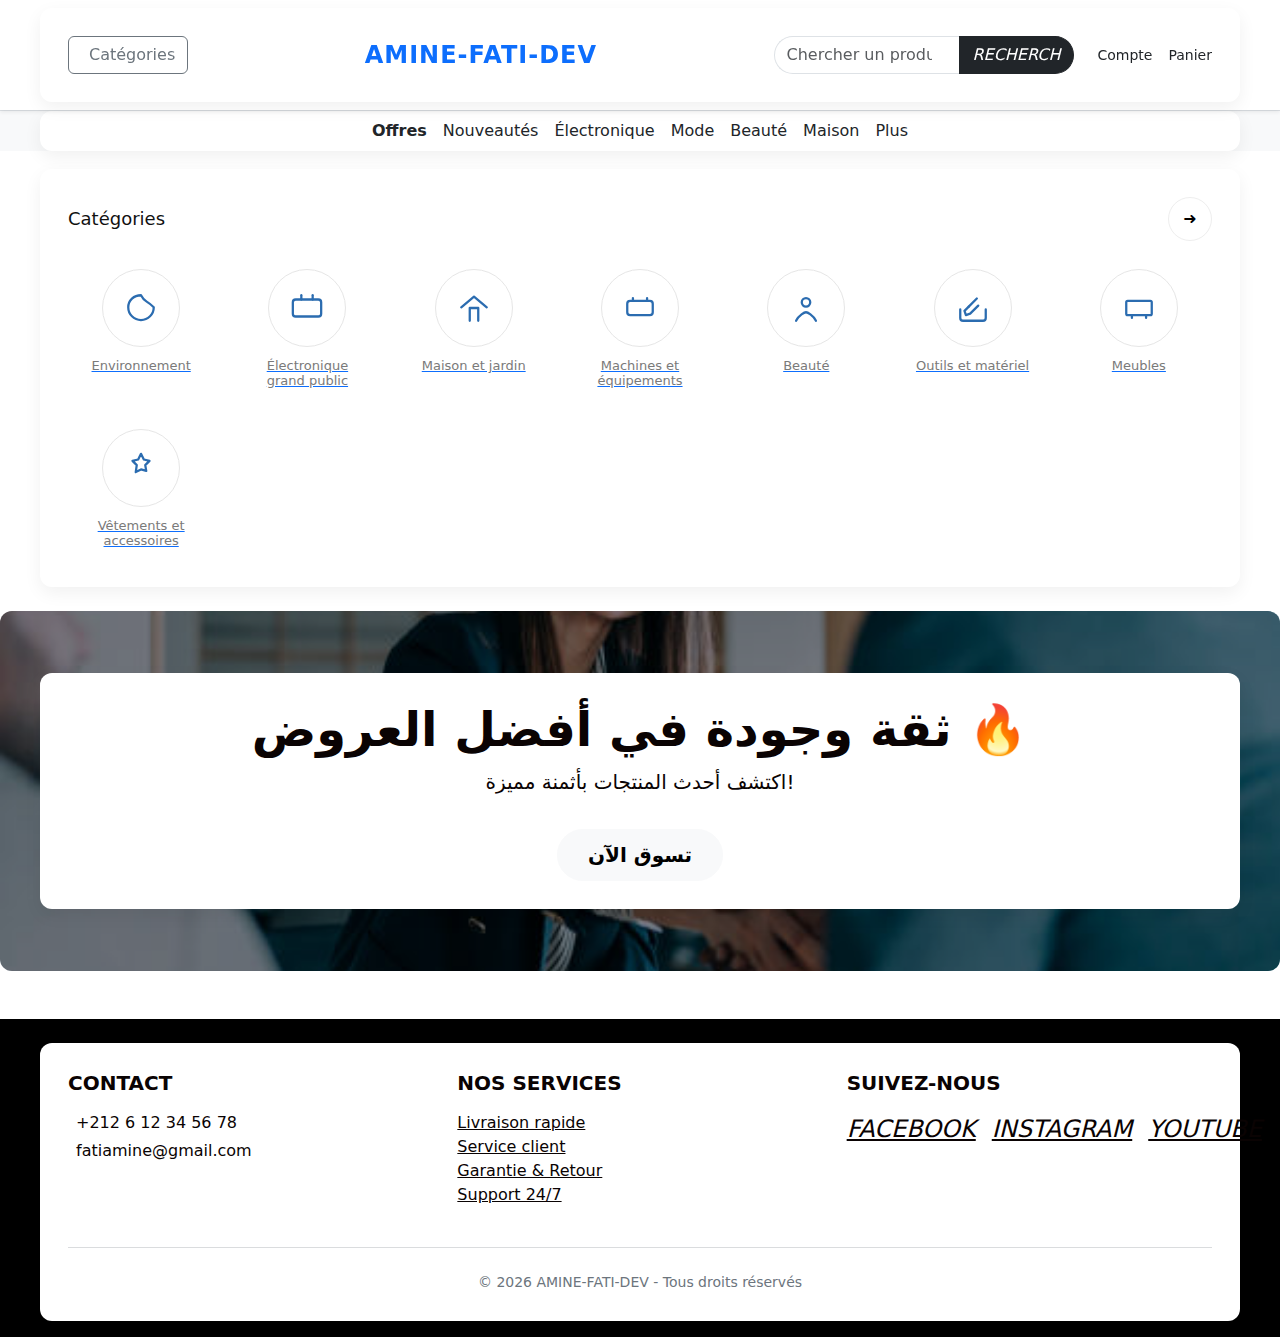
<file: index.html>
<!DOCTYPE html>
<html lang="en">
<head>
    <meta charset="UTF-8">
    <meta name="viewport" content="width=device-width, initial-scale=1.0">
    <title>Document</title>
    <script src="bootstrap.bundle.min.js"></script>
    <link rel="stylesheet" href="bootstrap.min.css">
    <link rel="stylesheet" href="style.css">
</head>
<body>
    
<header class="bg-white shadow-sm py-2">
  <div class="container d-flex align-items-center justify-content-between flex-wrap gap-3">
    
    
    <div class="d-flex align-items-center">
      <button class="btn btn-outline-secondary d-flex align-items-center">
        <i class="bi bi-list me-2"></i> Catégories
      </button>
    </div>

    
    <div class="d-flex justify-content-center flex-grow-1">
      <a href="#" class="navbar-brand">AMINE-FATI-DEV</a>
    </div>

    
    <div class="d-flex align-items-center gap-3">
      <form class="d-flex" style="max-width:300px;">
        <input
          class="form-control border-end-0 rounded-start-pill"
          type="search"
          placeholder="Chercher un produit..."
        />
        <button
          class="btn btn-dark rounded-end-pill"
          type="submit"
        >
          <i class="bi bi-search">RECHERCH</i>
        </button>
      </form>
      <div class="d-none d-md-flex align-items-center gap-2">
        <i class="bi bi-person"></i> <span class="small">Compte</span>
        <i class="bi bi-cart3"></i> <span class="small">Panier</span>
      </div>
    </div>
  </div>
</header>


<nav class="bg-light border-top">
  <div class="container d-flex flex-wrap gap-3 py-2 justify-content-center">
    <a href="#" class="text-decoration-none text-dark fw-semibold">Offres</a>
    <a href="#" class="text-decoration-none text-dark">Nouveautés</a>
    <a href="#" class="text-decoration-none text-dark">Électronique</a>
    <a href="#" class="text-decoration-none text-dark">Mode</a>
    <a href="#" class="text-decoration-none text-dark">Beauté</a>
    <a href="#" class="text-decoration-none text-dark">Maison</a>
    <a href="#" class="text-decoration-none text-dark">Plus</a>
  </div>
</nav>


<div class="categories-container" role="region" aria-label="Liste de catégories">
    <div class="title-row">
     
    </div>
    <div class="container" role="region" aria-label="Liste de catégories">
    <div class="title-row">
      <h1>Catégories</h1>
      <button class="nav-btn" id="nextBtn" aria-label="Voir la suite">➜</button>
    </div>

    <div class="grid" id="categoriesGrid">
      
      <a href="environnement.html" class="category"  data-key="environnement">
        <div class="circle" aria-hidden="true">

          <svg width="34" height="34" viewBox="0 0 24 24" fill="none" stroke="#2b6cb0" stroke-width="1.6" stroke-linecap="round" stroke-linejoin="round">
            <path d="M21 11.5c0 5-4 9-9 9S3 16.5 3 11.5 7 3 12 3c0 0 1.5 3 4 4.5S21 11.5 21 11.5z"/>
          </svg>
        </div>
        <div class="label">Environnement</div>
      </a>

      <a href="electronique.html" class="category"  data-key="electronique">
        <div class="circle">
          <svg width="34" height="34" viewBox="0 0 24 24" fill="none" stroke="#2b6cb0" stroke-width="1.6" stroke-linecap="round" stroke-linejoin="round">
            <rect x="2" y="6" width="20" height="12" rx="2"></rect>
            <path d="M8 3v3"></path>
            <path d="M16 3v3"></path>
          </svg>
        </div>
        <div class="label">Électronique grand public</div>
      </a>

      <a href="maison.html" class="category"  data-key="maison">
        <div class="circle">
          <svg width="34" height="34" viewBox="0 0 24 24" fill="none" stroke="#2b6cb0" stroke-width="1.6" stroke-linecap="round" stroke-linejoin="round">
            <path d="M3 11.5L12 4l9 7.5"></path>
            <path d="M9 21V12h6v9"></path>
          </svg>
        </div>
        <div class="label">Maison et jardin</div>
      </a>

      <a href="machine.html" class="category"  data-key="machines">
        <div class="circle">
          <svg width="34" height="34" viewBox="0 0 24 24" fill="none" stroke="#2b6cb0" stroke-width="1.6" stroke-linecap="round" stroke-linejoin="round">
            <rect x="3" y="7" width="18" height="10" rx="2"></rect>
            <path d="M7 7v-2"></path>
            <path d="M17 7v-2"></path>
          </svg>
        </div>
        <div class="label">Machines et équipements</div>
      </a>

      <a href="bot.html" class="category" data-key="beaute">
        <div class="circle">
          <svg width="34" height="34" viewBox="0 0 24 24" fill="none" stroke="#2b6cb0" stroke-width="1.6" stroke-linecap="round" stroke-linejoin="round">
            <circle cx="12" cy="8" r="3"></circle>
            <path d="M5 21c2-4 6-6 7-6s5 2 7 6"></path>
          </svg>
        </div>
        <div class="label">Beauté</div>
      </a>

      <a href="outils.html" class="category"  data-key="outils">
        <div class="circle">
          <svg width="34" height="34" viewBox="0 0 24 24" fill="none" stroke="#2b6cb0" stroke-width="1.6" stroke-linecap="round" stroke-linejoin="round">
            <path d="M14.7 5.3L9 11"></path>
            <path d="M9 11L6 14l1 3 3-1 5.7-5.7"></path>
            <path d="M21 13v6a2 2 0 0 1-2 2H5a2 2 0 0 1-2-2v-6"></path>
          </svg>
        </div>
        <div class="label">Outils et matériel</div>
      </a>

      
      <a href="meubles.html" class="category"  data-key="meubles">
        <div class="circle">
          <svg width="34" height="34" viewBox="0 0 24 24" fill="none" stroke="#2b6cb0" stroke-width="1.6" stroke-linecap="round" stroke-linejoin="round">
            <rect x="3" y="7" width="18" height="10" rx="1"></rect>
            <path d="M7 17v2"></path>
            <path d="M17 17v2"></path>
          </svg>
        </div>
        <div class="label">Meubles</div>
      </a>

      <a href="vetement.html" class="category"  data-key="mode">
        <div class="circle">
          <svg width="34" height="34" viewBox="0 0 24 24" fill="none" stroke="#2b6cb0" stroke-width="1.6" stroke-linecap="round" stroke-linejoin="round">
            <path d="M12 2l2 4 4 1-3 3 .7 4L12 13l-3.7 1.9L9 10 6 7l4-1 2-4z"></path>
          </svg>
        </div>
        <div class="label">Vêtements et accessoires</div>
      </a>

    </div>
  </div>






<section class="banner-section mt-4">
  <div class="banner-overlay">
    <div class="container text-center text-light">
      <h2 class="fw-bold display-5">ثقة وجودة في أفضل العروض 🔥</h2>
      <p class="lead">اكتشف أحدث المنتجات بأثمنة مميزة!</p>
      <a href="nevau.html" class="btn btn-light btn-lg mt-3">تسوق الآن</a>
    </div>
  </div>
</section>





<footer class="bg-black text-white pt-4 pb-3 mt-5">
  <div class="container">
    <div class="row gy-4">
      
     
      <div class="col-md-4">
        <h5 class="fw-bold text-uppercase mb-3">Contact</h5>
        <p class="mb-1"><i class="bi bi-telephone me-2"></i> +212 6 12 34 56 78</p>
        <p><i class="bi bi-envelope me-2"></i> fatiamine@gmail.com</p>
      </div>

      
      <div class="col-md-4">
        <h5 class="fw-bold text-uppercase mb-3">Nos Services</h5>
        <ul class="list-unstyled">
          <li><a href="#" class="footer-link">Livraison rapide</a></li>
          <li><a href="#" class="footer-link">Service client</a></li>
          <li><a href="#" class="footer-link">Garantie & Retour</a></li>
          <li><a href="#" class="footer-link">Support 24/7</a></li>
        </ul>
      </div>

      
      <div class="col-md-4">
        <h5 class="fw-bold text-uppercase mb-3">Suivez-nous</h5>
        <div class="d-flex gap-3 fs-4">
          <a href="#" class="footer-link"><i class="bi bi-facebook">FACEBOOK</i></a>
          <a href="#" class="footer-link"><i class="bi bi-instagram">INSTAGRAM</i></a>
          <a href="#" class="footer-link"><i class="bi bi-youtube">YOUTUBE</i></a>
        </div>
      </div>
    </div>

    <hr class="border-secondary my-4">

    
    <div class="text-center small text-secondary">
      © <span id="year"></span> AMINE-FATI-DEV - Tous droits réservés
    </div>
  </div>
</footer>


    <script src="script.js"></script>
</body>
</html>
</file>
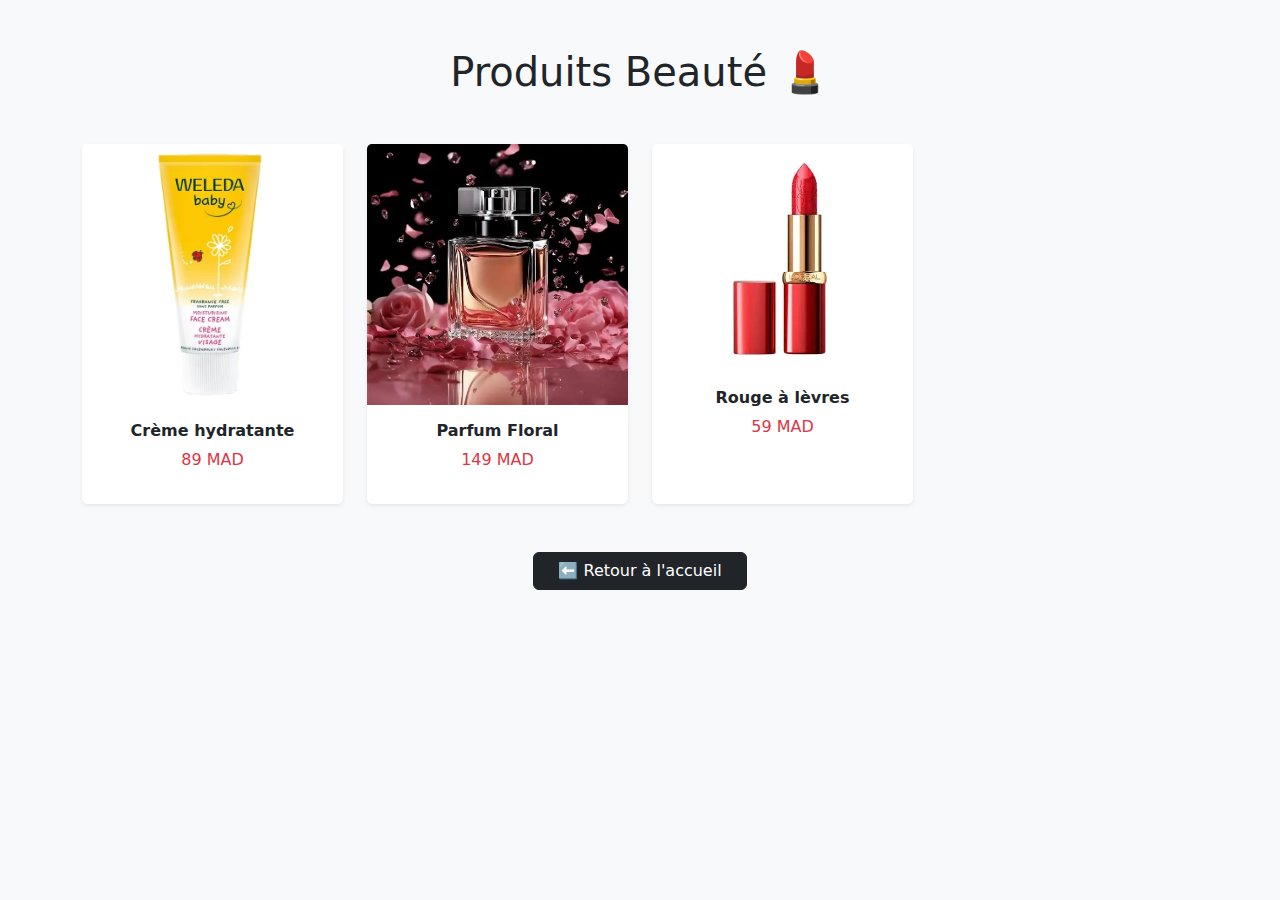
<file: bot.html>
<!doctype html>
<html lang="fr">
<head>
  <meta charset="utf-8" />
  <meta name="viewport" content="width=device-width,initial-scale=1" />
  <title>Beauté - Nos Produits</title>
  <link
    href="https://cdn.jsdelivr.net/npm/bootstrap@5.3.3/dist/css/bootstrap.min.css"
    rel="stylesheet"
  >
  <link
    rel="stylesheet"
    href="https://cdn.jsdelivr.net/npm/bootstrap-icons@1.11.3/font/bootstrap-icons.css"
  >
  <style>
    body {
      background-color: #f8f9fa;
    }
    .card {
      border: none;
      transition: transform 0.2s ease, box-shadow 0.2s ease;
    }
    .card:hover {
      transform: translateY(-6px);
      box-shadow: 0 8px 22px rgba(0,0,0,0.15);
    }
  </style>
</head>
<body>
  <div class="container py-5">
    <h1 class="text-center mb-5">Produits Beauté 💄</h1>

    <div class="row g-4">
      <!-- Produit 1 -->
      <div class="col-md-3 col-sm-6">
        <div class="card h-100 shadow-sm">
          <img src="image/Generated-image.avif" class="card-img-top" alt="Crème hydratante">
          <div class="card-body text-center">
            <h6 class="fw-bold">Crème hydratante</h6>
            <p class="text-danger">89 MAD</p>
          </div>
        </div>
      </div>

      <!-- Produit 2 -->
      <div class="col-md-3 col-sm-6">
        <div class="card h-100 shadow-sm">
          <img src="image/OIP (2).webp" class="card-img-top" alt="Parfum Floral">
          <div class="card-body text-center">
            <h6 class="fw-bold">Parfum Floral</h6>
            <p class="text-danger">149 MAD</p>
          </div>
        </div>
      </div>

      <!-- Produit 3 -->
      <div class="col-md-3 col-sm-6">
        <div class="card h-100 shadow-sm">
          <img src="image/OIP (1).webp" class="card-img-top" alt="Rouge à lèvres">
          <div class="card-body text-center">
            <h6 class="fw-bold">Rouge à lèvres</h6>
            <p class="text-danger">59 MAD</p>
          </div>
        </div>
      </div>
    </div>

    <div class="text-center mt-5">
      <a href="index.html" class="btn btn-dark px-4">⬅️ Retour à l'accueil</a>
    </div>
  </div>
</body>
</html>
</file>
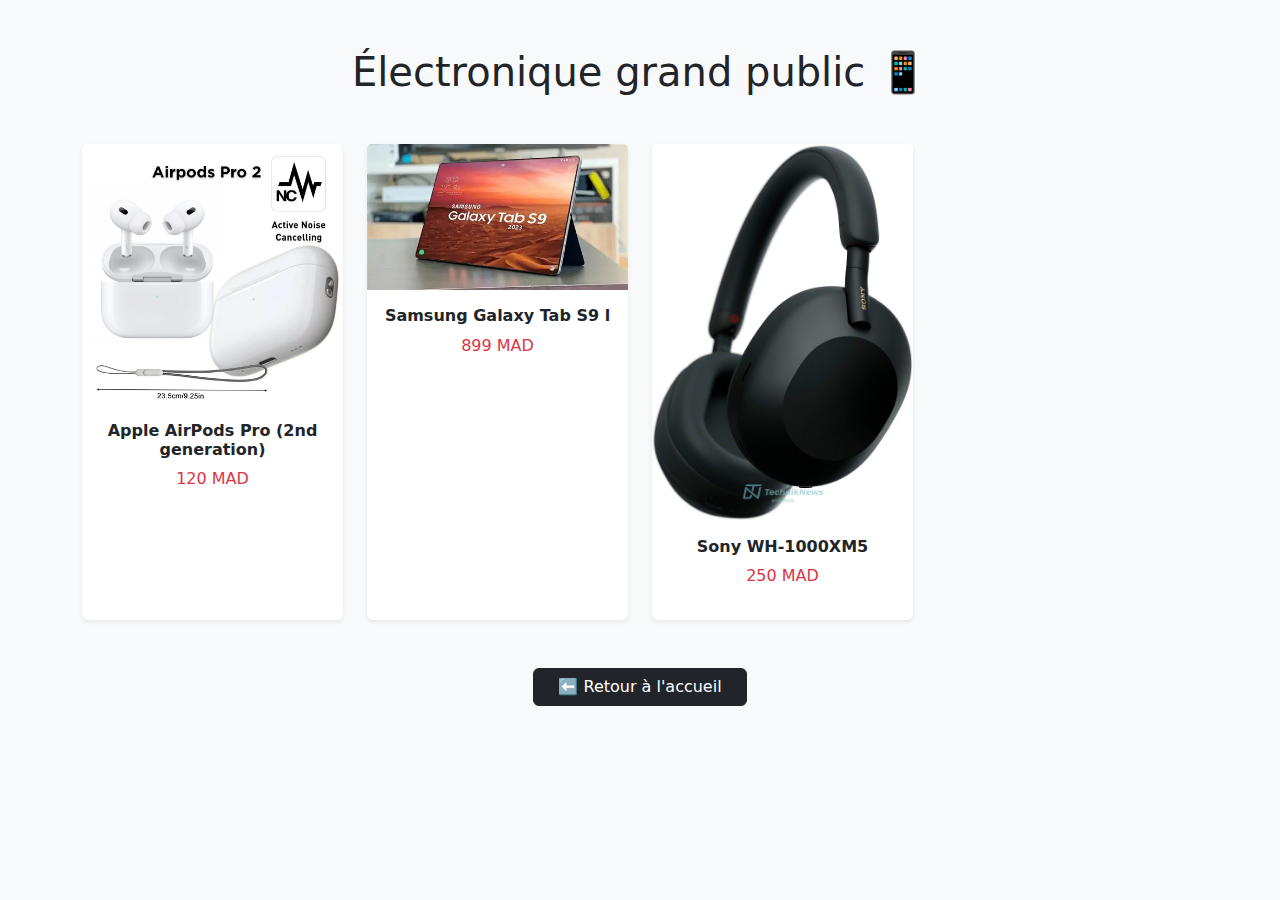
<file: electronique.html>
<!doctype html>
<html lang="fr">
<head>
  <meta charset="utf-8" />
  <meta name="viewport" content="width=device-width,initial-scale=1" />
  <title>electronique - Nos Produits</title>
  <link
    href="https://cdn.jsdelivr.net/npm/bootstrap@5.3.3/dist/css/bootstrap.min.css"
    rel="stylesheet"
  >
  <link
    rel="stylesheet"
    href="https://cdn.jsdelivr.net/npm/bootstrap-icons@1.11.3/font/bootstrap-icons.css"
  >
  <style>
    body {
      background-color: #f8f9fa;
    }
    .card {
      border: none;
      transition: transform 0.2s ease, box-shadow 0.2s ease;
    }
    .card:hover {
      transform: translateY(-6px);
      box-shadow: 0 8px 22px rgba(0,0,0,0.15);
    }
  </style>
</head>
<body>
  <div class="container py-5">
    <h1 class="text-center mb-5"> Électronique grand public 📱</h1>

    <div class="row g-4">
      <!-- Produit 1 -->
      <div class="col-md-3 col-sm-6">
        <div class="card h-100 shadow-sm">
          <img src="image/Apple-AirPods-Pro-2nd-Generation-ANC.jpg" class="card-img-top" alt="Apple AirPods Pro (2nd generation)">
          <div class="card-body text-center">
            <h6 class="fw-bold">Apple AirPods Pro (2nd generation)</h6>
            <p class="text-danger">120 MAD</p>
          </div>
        </div>
      </div>

      <!-- Produit 2 -->
      <div class="col-md-3 col-sm-6">
        <div class="card h-100 shadow-sm">
          <img src="image/OIP (3).webp" class="card-img-top" alt="Samsung Galaxy Tab S9 ">
          <div class="card-body text-center">
            <h6 class="fw-bold">	Samsung Galaxy Tab S9 l</h6>
            <p class="text-danger">899 MAD</p>
          </div>
        </div>
      </div>

      <!-- Produit 3 -->
      <div class="col-md-3 col-sm-6">
        <div class="card h-100 shadow-sm">
          <img src="image/R.jpg" class="card-img-top" alt="Sony WH-1000XM5">
          <div class="card-body text-center">
            <h6 class="fw-bold">Sony WH-1000XM5</h6>
            <p class="text-danger">250 MAD</p>
          </div>
        </div>
      </div>
    </div>

    <div class="text-center mt-5">
      <a href="index.html" class="btn btn-dark px-4">⬅️ Retour à l'accueil</a>
    </div>
  </div>
</body>
</html>
</file>
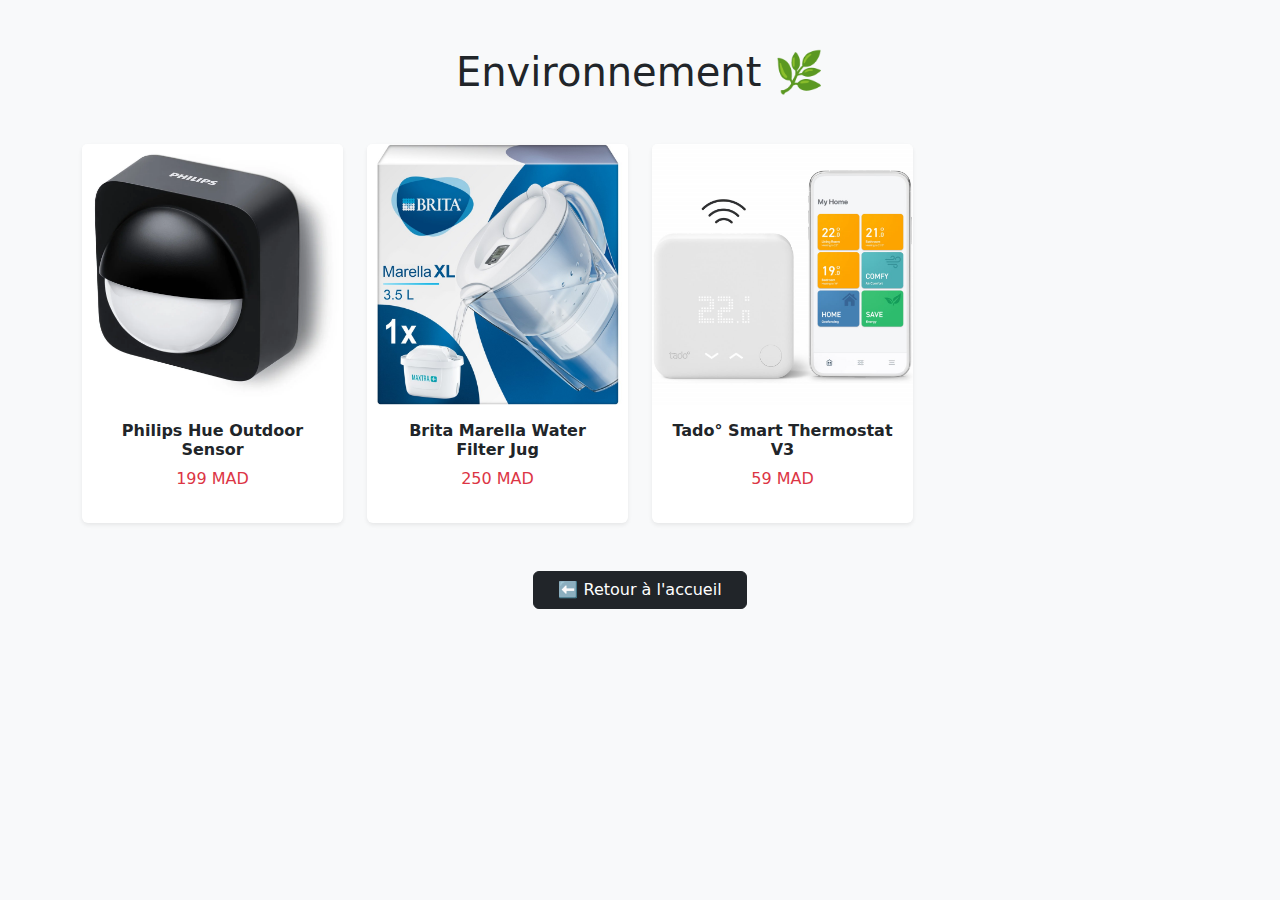
<file: environnement.html>
<!doctype html>
<html lang="fr">
<head>
  <meta charset="utf-8" />
  <meta name="viewport" content="width=device-width,initial-scale=1" />
  <title>environnement - Nos Produits</title>
  <link
    href="https://cdn.jsdelivr.net/npm/bootstrap@5.3.3/dist/css/bootstrap.min.css"
    rel="stylesheet"
  >
  <link
    rel="stylesheet"
    href="https://cdn.jsdelivr.net/npm/bootstrap-icons@1.11.3/font/bootstrap-icons.css"
  >
  <style>
    body {
      background-color: #f8f9fa;
    }
    .card {
      border: none;
      transition: transform 0.2s ease, box-shadow 0.2s ease;
    }
    .card:hover {
      transform: translateY(-6px);
      box-shadow: 0 8px 22px rgba(0,0,0,0.15);
    }
  </style>
</head>
<body>
  <div class="container py-5">
    <h1 class="text-center mb-5"> Environnement  🌿</h1>

    <div class="row g-4">
      <!-- Produit 1 -->
      <div class="col-md-3 col-sm-6">
        <div class="card h-100 shadow-sm">
          <img src="image/Hue-Outdoor-sensor-right-1024x1024.webp" class="card-img-top" alt="Philips Hue Outdoor Sensor ">
          <div class="card-body text-center">
            <h6 class="fw-bold">Philips Hue Outdoor Sensor </h6>
            <p class="text-danger">199 MAD</p>
          </div>
        </div>
      </div>

      <!-- Produit 2 -->
      <div class="col-md-3 col-sm-6">
        <div class="card h-100 shadow-sm">
          <img src="image/44240505995294.jpg" class="card-img-top" alt="Brita Marella Water Filter Jug">
          <div class="card-body text-center">
            <h6 class="fw-bold">Brita Marella Water Filter Jug</h6>
            <p class="text-danger">250 MAD</p>
          </div>
        </div>
      </div>

      <!-- Produit 3 -->
      <div class="col-md-3 col-sm-6">
        <div class="card h-100 shadow-sm">
          <img src="image/tado-wireless-smart-thermostat-v3-starter-kit~13257.jpg" class="card-img-top" alt="Tado° Smart Thermostat V3">
          <div class="card-body text-center">
            <h6 class="fw-bold">Tado° Smart Thermostat V3</h6>
            <p class="text-danger">59 MAD</p>
          </div>
        </div>
      </div>
    </div>

    <div class="text-center mt-5">
      <a href="index.html" class="btn btn-dark px-4">⬅️ Retour à l'accueil</a>
    </div>
  </div>
</body>
</html>
</file>
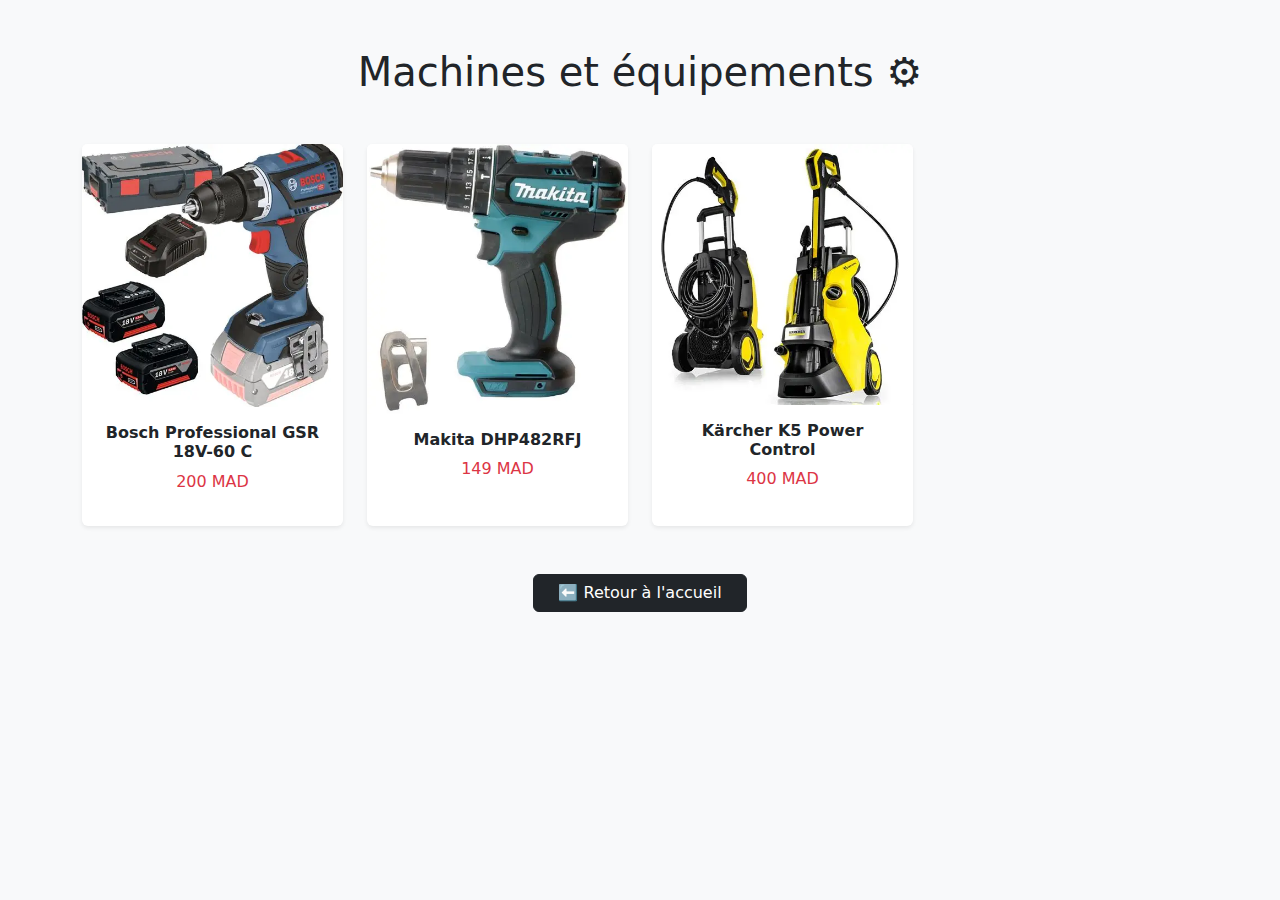
<file: machine.html>
<!doctype html>
<html lang="fr">
<head>
  <meta charset="utf-8" />
  <meta name="viewport" content="width=device-width,initial-scale=1" />
  <title>machine - Nos Produits</title>
  <link
    href="https://cdn.jsdelivr.net/npm/bootstrap@5.3.3/dist/css/bootstrap.min.css"
    rel="stylesheet"
  >
  <link
    rel="stylesheet"
    href="https://cdn.jsdelivr.net/npm/bootstrap-icons@1.11.3/font/bootstrap-icons.css"
  >
  <style>
    body {
      background-color: #f8f9fa;
    }
    .card {
      border: none;
      transition: transform 0.2s ease, box-shadow 0.2s ease;
    }
    .card:hover {
      transform: translateY(-6px);
      box-shadow: 0 8px 22px rgba(0,0,0,0.15);
    }
  </style>
</head>
<body>
  <div class="container py-5">
    <h1 class="text-center mb-5">Machines et équipements ⚙ </h1>

    <div class="row g-4">
      <!-- Produit 1 -->
      <div class="col-md-3 col-sm-6">
        <div class="card h-100 shadow-sm">
          <img src="image/OIP (6).webp" class="card-img-top" alt="Bosch Professional GSR 18V-60 C ">
          <div class="card-body text-center">
            <h6 class="fw-bold">Bosch Professional GSR 18V-60 C </h6>
            <p class="text-danger">200 MAD</p>
          </div>
        </div>
      </div>

      <!-- Produit 2 -->
      <div class="col-md-3 col-sm-6">
        <div class="card h-100 shadow-sm">
          <img src="image/OIP (7).webp" class="card-img-top" alt="Makita DHP482RFJ">
          <div class="card-body text-center">
            <h6 class="fw-bold">Makita DHP482RFJ</h6>
            <p class="text-danger">149 MAD</p>
          </div>
        </div>
      </div>

      <!-- Produit 3 -->
      <div class="col-md-3 col-sm-6">
        <div class="card h-100 shadow-sm">
          <img src="image/OIP (8).webp" class="card-img-top" alt="Kärcher K5 Power Control ">
          <div class="card-body text-center">
            <h6 class="fw-bold">Kärcher K5 Power Control </h6>
            <p class="text-danger">400 MAD</p>
          </div>
        </div>
      </div>
    </div>

    <div class="text-center mt-5">
      <a href="index.html" class="btn btn-dark px-4">⬅️ Retour à l'accueil</a>
    </div>
  </div>
</body>
</html>
</file>
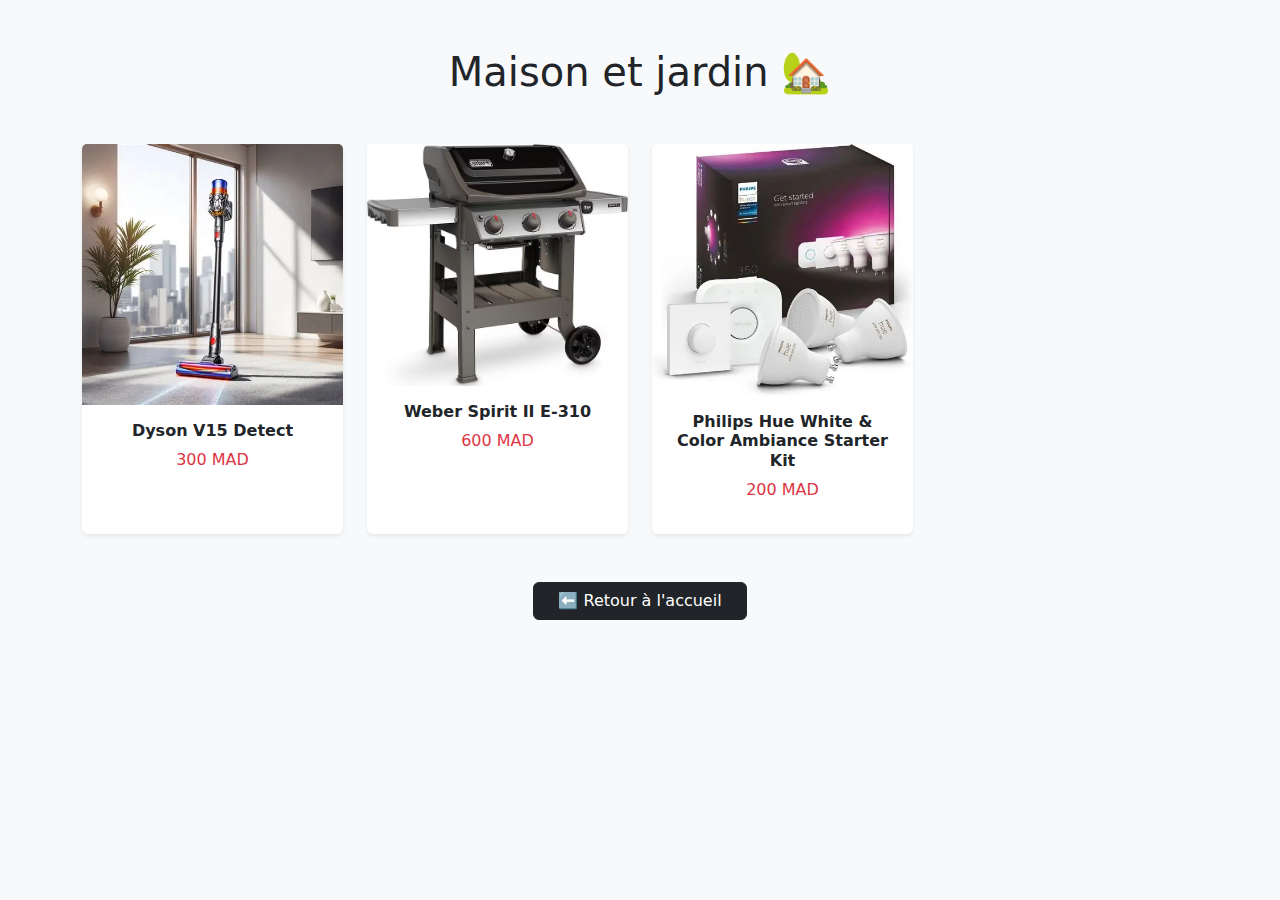
<file: maison.html>
<!doctype html>
<html lang="fr">
<head>
  <meta charset="utf-8" />
  <meta name="viewport" content="width=device-width,initial-scale=1" />
  <title>maison - Nos Produits</title>
  <link
    href="https://cdn.jsdelivr.net/npm/bootstrap@5.3.3/dist/css/bootstrap.min.css"
    rel="stylesheet"
  >
  <link
    rel="stylesheet"
    href="https://cdn.jsdelivr.net/npm/bootstrap-icons@1.11.3/font/bootstrap-icons.css"
  >
  <style>
    body {
      background-color: #f8f9fa;
    }
    .card {
      border: none;
      transition: transform 0.2s ease, box-shadow 0.2s ease;
    }
    .card:hover {
      transform: translateY(-6px);
      box-shadow: 0 8px 22px rgba(0,0,0,0.15);
    }
  </style>
</head>
<body>
  <div class="container py-5">
    <h1 class="text-center mb-5"> Maison et jardin  🏡</h1>

    <div class="row g-4">
      <!-- Produit 1 -->
      <div class="col-md-3 col-sm-6">
        <div class="card h-100 shadow-sm">
          <img src="image/OIP (4).webp" class="card-img-top" alt="Dyson V15 Detect">
          <div class="card-body text-center">
            <h6 class="fw-bold">Dyson V15 Detect</h6>
            <p class="text-danger">300 MAD</p>
          </div>
        </div>
      </div>

      <!-- Produit 2 -->
      <div class="col-md-3 col-sm-6">
        <div class="card h-100 shadow-sm">
          <img src="image/weber-spirit-ii-e-310-gbs-standard.avif" class="card-img-top" alt="Weber Spirit II E-310">
          <div class="card-body text-center">
            <h6 class="fw-bold">Weber Spirit II E-310</h6>
            <p class="text-danger">600 MAD</p>
          </div>
        </div>
      </div>

      <!-- Produit 3 -->
      <div class="col-md-3 col-sm-6">
        <div class="card h-100 shadow-sm">
          <img src="image/OIP (5).webp" class="card-img-top" alt="Philips Hue White & Color Ambiance Starter Kit ">
          <div class="card-body text-center">
            <h6 class="fw-bold">Philips Hue White & Color Ambiance Starter Kit </h6>
            <p class="text-danger">200 MAD</p>
          </div>
        </div>
      </div>
    </div>

    <div class="text-center mt-5">
      <a href="index.html" class="btn btn-dark px-4">⬅️ Retour à l'accueil</a>
    </div>
  </div>
</body>
</html>
</file>
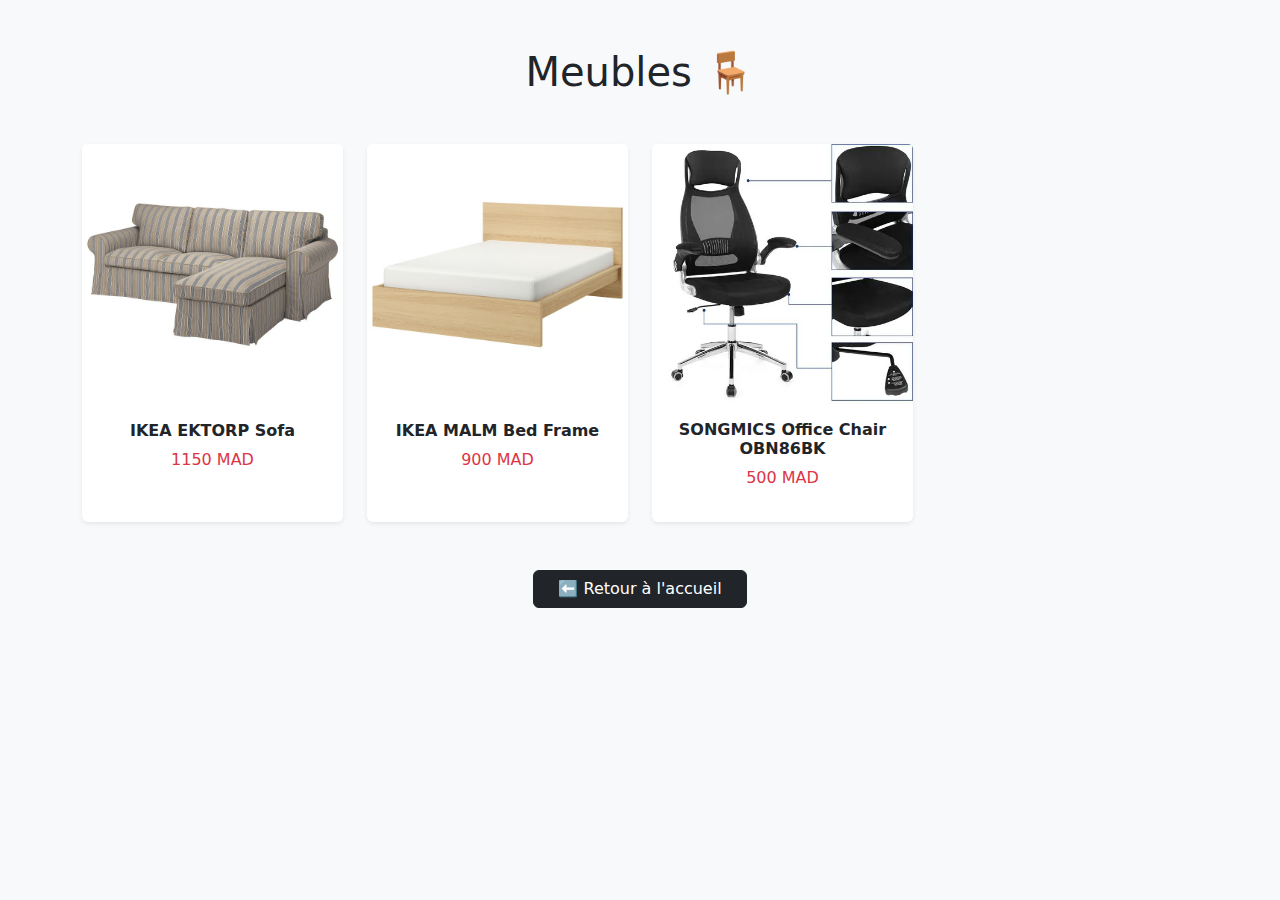
<file: meubles.html>
<!doctype html>
<html lang="fr">
<head>
  <meta charset="utf-8" />
  <meta name="viewport" content="width=device-width,initial-scale=1" />
  <title>meubles - Nos Produits</title>
  <link
    href="https://cdn.jsdelivr.net/npm/bootstrap@5.3.3/dist/css/bootstrap.min.css"
    rel="stylesheet"
  >
  <link
    rel="stylesheet"
    href="https://cdn.jsdelivr.net/npm/bootstrap-icons@1.11.3/font/bootstrap-icons.css"
  >
  <style>
    body {
      background-color: #f8f9fa;
    }
    .card {
      border: none;
      transition: transform 0.2s ease, box-shadow 0.2s ease;
    }
    .card:hover {
      transform: translateY(-6px);
      box-shadow: 0 8px 22px rgba(0,0,0,0.15);
    }
  </style>
</head>
<body>
  <div class="container py-5">
    <h1 class="text-center mb-5">Meubles 🪑 </h1>

    <div class="row g-4">
      <!-- Produit 1 -->
      <div class="col-md-3 col-sm-6">
        <div class="card h-100 shadow-sm">
          <img src="image/ektorp-sofa-with-chaise-karlshov-beige-multicolor__1194855_pe902105_s5.avif" class="card-img-top" alt="IKEA EKTORP Sofa ">
          <div class="card-body text-center">
            <h6 class="fw-bold">IKEA EKTORP Sofa </h6>
            <p class="text-danger">1150 MAD</p>
          </div>
        </div>
      </div>

      <!-- Produit 2 -->
      <div class="col-md-3 col-sm-6">
        <div class="card h-100 shadow-sm">
          <img src="image/malm-bed-frame-high-white-stained-oak-veneer__0637598_pe698416_s5.avif" class="card-img-top" alt="IKEA MALM Bed Frame ">
          <div class="card-body text-center">
            <h6 class="fw-bold">IKEA MALM Bed Frame </h6>
            <p class="text-danger">900 MAD</p>
          </div>
        </div>
      </div>

      <!-- Produit 3 -->
      <div class="col-md-3 col-sm-6">
        <div class="card h-100 shadow-sm">
          <img src="image/OIP (10).webp" class="card-img-top" alt="SONGMICS Office Chair OBN86BK ">
          <div class="card-body text-center">
            <h6 class="fw-bold">SONGMICS Office Chair OBN86BK </h6>
            <p class="text-danger">500 MAD</p>
          </div>
        </div>
      </div>
    </div>

    <div class="text-center mt-5">
      <a href="index.html" class="btn btn-dark px-4">⬅️ Retour à l'accueil</a>
    </div>
  </div>
</body>
</html>
</file>
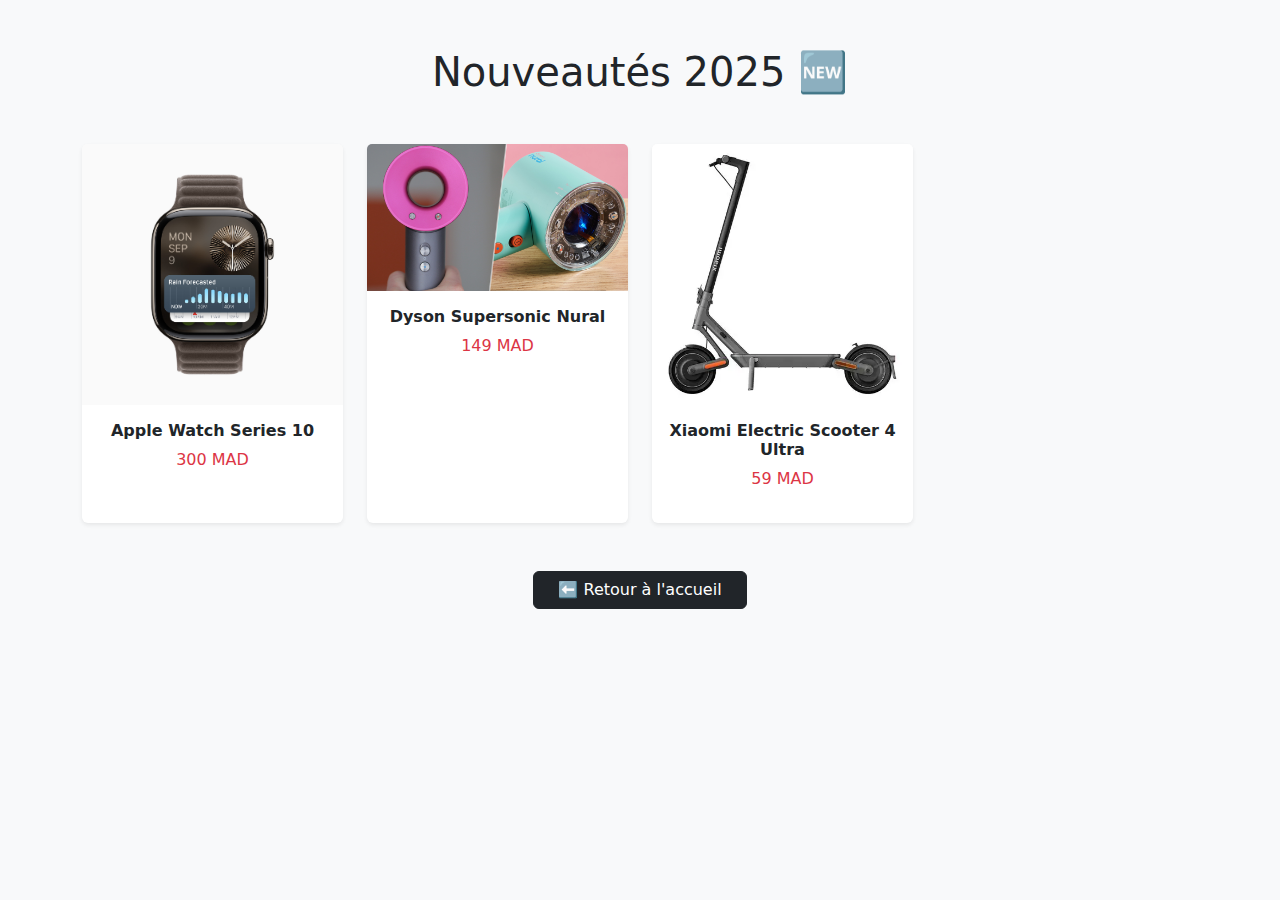
<file: nevau.html>
<!doctype html>
<html lang="fr">
<head>
  <meta charset="utf-8" />
  <meta name="viewport" content="width=device-width,initial-scale=1" />
  <title>nevau - Nos Produits</title>
  <link
    href="https://cdn.jsdelivr.net/npm/bootstrap@5.3.3/dist/css/bootstrap.min.css"
    rel="stylesheet"
  >
  <link
    rel="stylesheet"
    href="https://cdn.jsdelivr.net/npm/bootstrap-icons@1.11.3/font/bootstrap-icons.css"
  >
  <style>
    body {
      background-color: #f8f9fa;
    }
    .card {
      border: none;
      transition: transform 0.2s ease, box-shadow 0.2s ease;
    }
    .card:hover {
      transform: translateY(-6px);
      box-shadow: 0 8px 22px rgba(0,0,0,0.15);
    }
  </style>
</head>
<body>
  <div class="container py-5">
    <h1 class="text-center mb-5">Nouveautés 2025 🆕</h1>

    <div class="row g-4">
      <!-- Produit 1 -->
      <div class="col-md-3 col-sm-6">
        <div class="card h-100 shadow-sm">
          <img src="image/Apple-Watch-Series-10-Smart-Stack-240909_inline.jpg.large_2x.jpg" class="card-img-top" alt="Apple Watch Series 10">
          <div class="card-body text-center">
            <h6 class="fw-bold">Apple Watch Series 10</h6>
            <p class="text-danger">300 MAD</p>
          </div>
        </div>
      </div>

      <!-- Produit 2 -->
      <div class="col-md-3 col-sm-6">
        <div class="card h-100 shadow-sm">
          <img src="image/UdrULbzXDkVEaZ3dJNj8kH.jpg" class="card-img-top" alt="Dyson Supersonic Nural">
          <div class="card-body text-center">
            <h6 class="fw-bold">Dyson Supersonic Nural</h6>
            <p class="text-danger">149 MAD</p>
          </div>
        </div>
      </div>

      <!-- Produit 3 -->
      <div class="col-md-3 col-sm-6">
        <div class="card h-100 shadow-sm">
          <img src="image/OIP (13).webp" class="card-img-top" alt="Xiaomi Electric Scooter 4 Ultra">
          <div class="card-body text-center">
            <h6 class="fw-bold">Xiaomi Electric Scooter 4 Ultra</h6>
            <p class="text-danger">59 MAD</p>
          </div>
        </div>
      </div>
    </div>

    <div class="text-center mt-5">
      <a href="index.html" class="btn btn-dark px-4">⬅️ Retour à l'accueil</a>
    </div>
  </div>
</body>
</html>
</file>
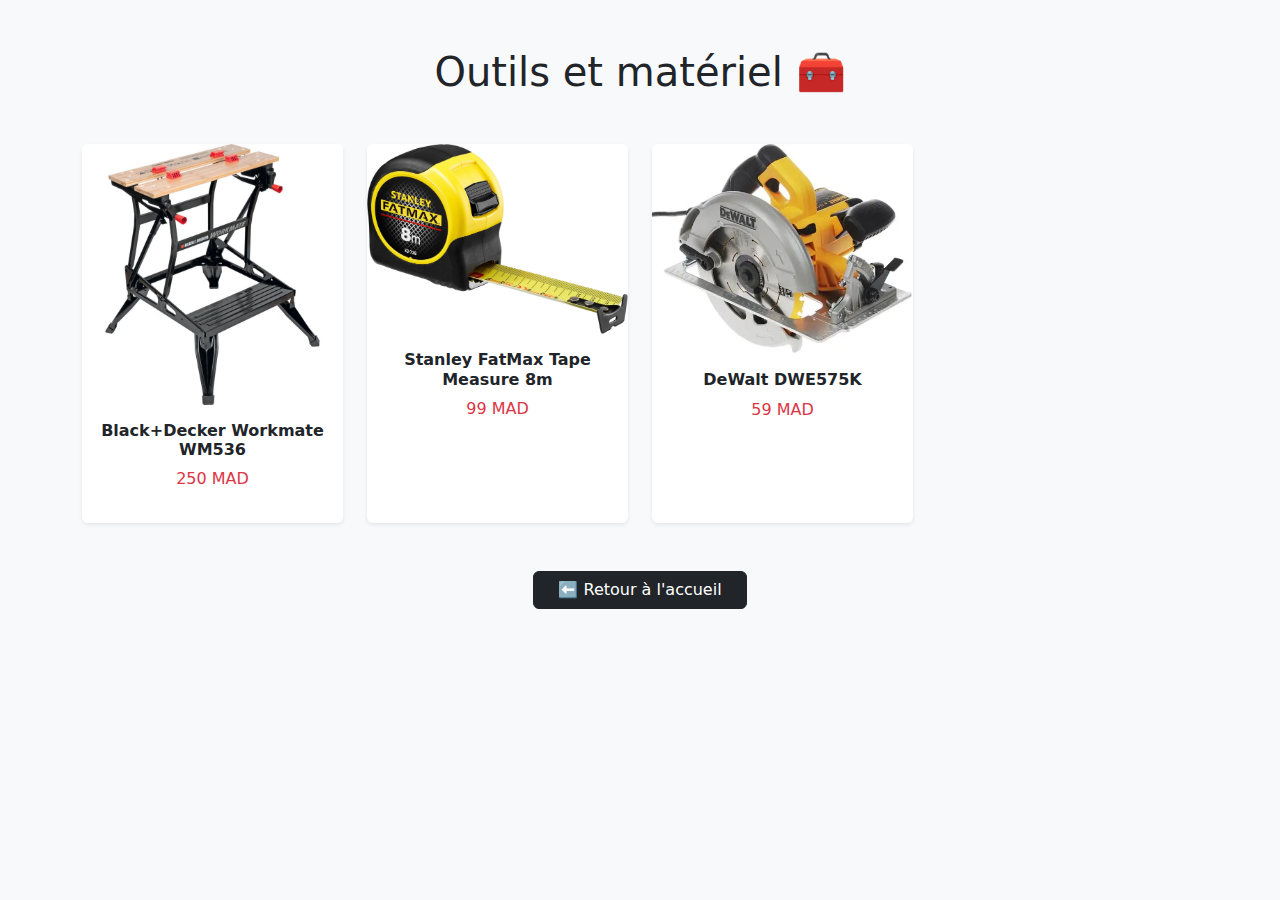
<file: outils.html>
<!doctype html>
<html lang="fr">
<head>
  <meta charset="utf-8" />
  <meta name="viewport" content="width=device-width,initial-scale=1" />
  <title>outils - Nos Produits</title>
  <link
    href="https://cdn.jsdelivr.net/npm/bootstrap@5.3.3/dist/css/bootstrap.min.css"
    rel="stylesheet"
  >
  <link
    rel="stylesheet"
    href="https://cdn.jsdelivr.net/npm/bootstrap-icons@1.11.3/font/bootstrap-icons.css"
  >
  <style>
    body {
      background-color: #f8f9fa;
    }
    .card {
      border: none;
      transition: transform 0.2s ease, box-shadow 0.2s ease;
    }
    .card:hover {
      transform: translateY(-6px);
      box-shadow: 0 8px 22px rgba(0,0,0,0.15);
    }
  </style>
</head>
<body>
  <div class="container py-5">
    <h1 class="text-center mb-5"> Outils et matériel 🧰</h1>

    <div class="row g-4">
      <!-- Produit 1 -->
      <div class="col-md-3 col-sm-6">
        <div class="card h-100 shadow-sm">
          <img src="image/12845281-2084831962908994.avif" class="card-img-top" alt="Black+Decker Workmate WM536 ">
          <div class="card-body text-center">
            <h6 class="fw-bold">Black+Decker Workmate WM536 </h6>
            <p class="text-danger">250 MAD</p>
          </div>
        </div>
      </div>

      <!-- Produit 2 -->
      <div class="col-md-3 col-sm-6">
        <div class="card h-100 shadow-sm">
          <img src="image/71dvjLnAuZL._AC_SL1500_.jpg" class="card-img-top" alt="Stanley FatMax Tape Measure 8m ">
          <div class="card-body text-center">
            <h6 class="fw-bold">Stanley FatMax Tape Measure 8m </h6>
            <p class="text-danger">99 MAD</p>
          </div>
        </div>
      </div>

      <!-- Produit 3 -->
      <div class="col-md-3 col-sm-6">
        <div class="card h-100 shadow-sm">
          <img src="image/OIP (9).webp" class="card-img-top" alt="DeWalt DWE575K">
          <div class="card-body text-center">
            <h6 class="fw-bold">DeWalt DWE575K</h6>
            <p class="text-danger">59 MAD</p>
          </div>
        </div>
      </div>
    </div>

    <div class="text-center mt-5">
      <a href="index.html" class="btn btn-dark px-4">⬅️ Retour à l'accueil</a>
    </div>
  </div>
</body>
</html>
</file>
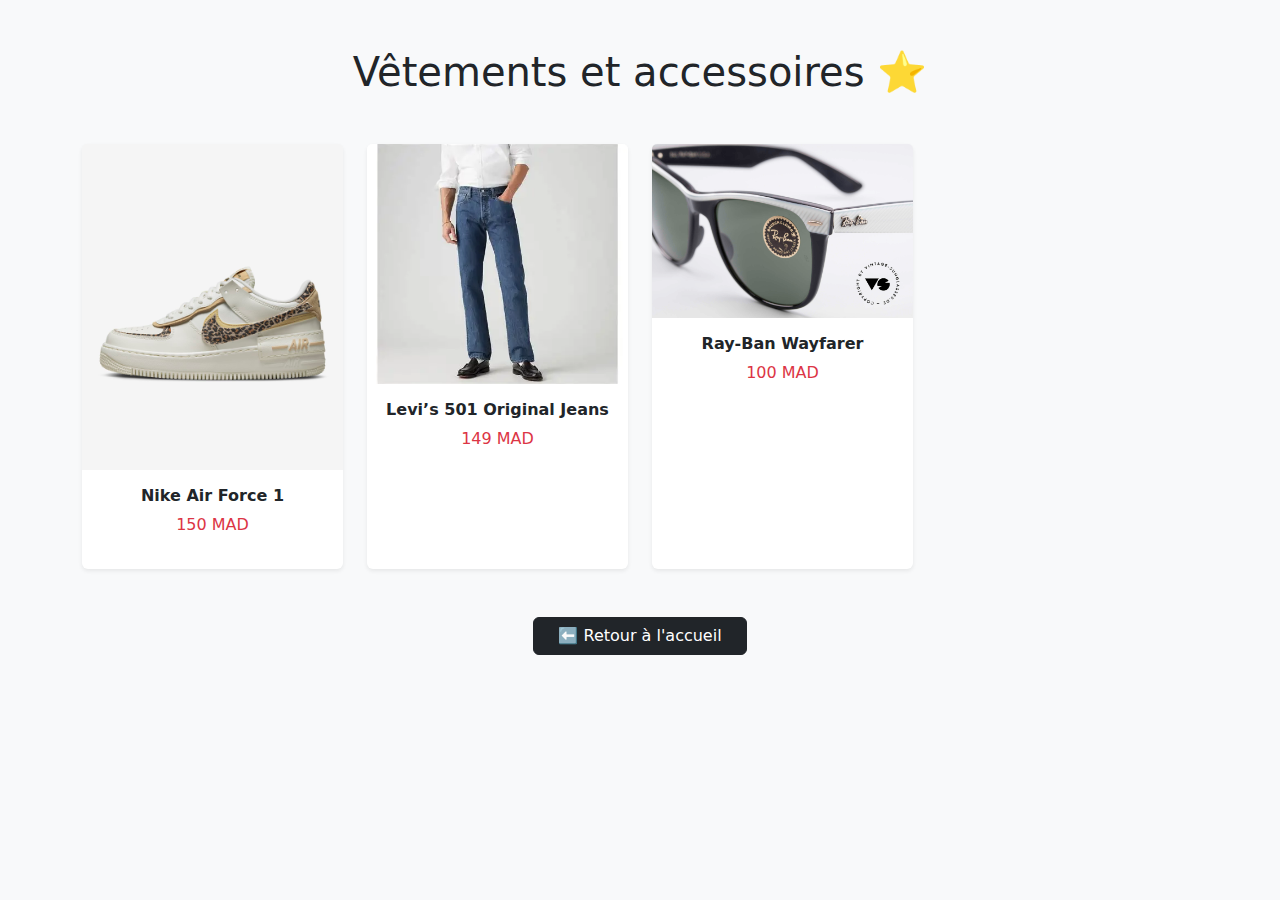
<file: vetement.html>
<!doctype html>
<html lang="fr">
<head>
  <meta charset="utf-8" />
  <meta name="viewport" content="width=device-width,initial-scale=1" />
  <title>vétement - Nos Produits</title>
  <link
    href="https://cdn.jsdelivr.net/npm/bootstrap@5.3.3/dist/css/bootstrap.min.css"
    rel="stylesheet"
  >
  <link
    rel="stylesheet"
    href="https://cdn.jsdelivr.net/npm/bootstrap-icons@1.11.3/font/bootstrap-icons.css"
  >
  <style>
    body {
      background-color: #f8f9fa;
    }
    .card {
      border: none;
      transition: transform 0.2s ease, box-shadow 0.2s ease;
    }
    .card:hover {
      transform: translateY(-6px);
      box-shadow: 0 8px 22px rgba(0,0,0,0.15);
    }
  </style>
</head>
<body>
  <div class="container py-5">
    <h1 class="text-center mb-5">Vêtements et accessoires ⭐ </h1>

    <div class="row g-4">
      <!-- Produit 1 -->
      <div class="col-md-3 col-sm-6">
        <div class="card h-100 shadow-sm">
          <img src="image/R (2).jpg" class="card-img-top" alt="Nike Air Force 1">
          <div class="card-body text-center">
            <h6 class="fw-bold">Nike Air Force 1</h6>
            <p class="text-danger">150 MAD</p>
          </div>
        </div>
      </div>

      <!-- Produit 2 -->
      <div class="col-md-3 col-sm-6">
        <div class="card h-100 shadow-sm">
          <img src="image/OIP (11).webp" class="card-img-top" alt="Levi’s 501 Original Jeans">
          <div class="card-body text-center">
            <h6 class="fw-bold">Levi’s 501 Original Jeans</h6>
            <p class="text-danger">149 MAD</p>
          </div>
        </div>
      </div>

      <!-- Produit 3 -->
      <div class="col-md-3 col-sm-6">
        <div class="card h-100 shadow-sm">
          <img src="image/14164_15095_Ray-Ban-Wayfarer-II_BandL-USA-Original-Wayfarer_Men_Women_Classic_Sunglasses.jpg" class="card-img-top" alt="Ray-Ban Wayfarer ">
          <div class="card-body text-center">
            <h6 class="fw-bold">Ray-Ban Wayfarer </h6>
            <p class="text-danger">100 MAD</p>
          </div>
        </div>
      </div>
    </div>

    <div class="text-center mt-5">
      <a href="index.html" class="btn btn-dark px-4">⬅️ Retour à l'accueil</a>
    </div>
  </div>
</body>
</html>
</file>
<file: style.css>
.navbar-brand {
  font-weight: bold;
  font-size: 1.5rem;
  color: #0d6efd !important; /* اللون الأزرق ديال Bootstrap */
  text-transform: uppercase; /* يخليها بحروف كبار */
  letter-spacing: 1px;       /* شوية فراغ بين الحروف */
}
.logo-img {
  height: 50px;
  object-fit: contain;
}

a.text-decoration-none:hover {
  color: #dc3545 !important;
}

header {
  position: sticky;
  top: 0;
  z-index: 1000;
}





  :root{
      --bg:#fafafa;
      --card:#fff;
      --accent:#2b6cb0;
      --muted:#7a7a7a;
      --ring: rgba(43,108,176,0.12);
      font-family: Inter, system-ui, "Segoe UI", Roboto, "Helvetica Neue", Arial;
    }
    *{box-sizing:border-box}



      .container{
      width:100%;
      max-width:1200px;
      background:var(--card);
      border-radius:12px;
      padding:28px;
      box-shadow:0 6px 18px rgba(20,20,20,0.06);
    }

    .title-row{
      display:flex;
      align-items:center;
      justify-content:space-between;
      gap:12px;
      margin-bottom:18px;
    }
    h1{font-size:18px;margin:0;color:#111}
    .nav-btn{
      width:44px;height:44px;border-radius:50%;
      display:inline-grid;place-items:center;
      background:transparent;border:1px solid #eee;cursor:pointer;
      transition:all .15s ease;
    }
    .nav-btn:hover{transform:translateY(-3px);box-shadow:0 4px 10px rgba(0,0,0,0.06)}
    .grid{
      display:grid;
      gap:20px;
      grid-template-columns: repeat(auto-fit, minmax(140px,1fr));
      align-items:start;
    }

    .category{
      display:flex;
      flex-direction:column;
      align-items:center;
      gap:12px;
      padding:10px;
      text-align:center;
      cursor:pointer;
      user-select:none;
      transition:transform .12s ease;
    }
    .category:active{transform:scale(.98)}
    .circle{
      width:78px;height:78px;border-radius:50%;
      display:grid;place-items:center;
      background:transparent;border:1px solid #e6e6e6;
      transition:box-shadow .12s ease, background .12s ease, transform .12s ease;
    }
    .category:hover .circle{
      box-shadow: 0 8px 22px var(--ring);
      transform:translateY(-6px);
      background:linear-gradient(180deg, rgba(43,108,176,0.06), rgba(43,108,176,0.02));
      border-color: rgba(43,108,176,0.18);
    }

    .label{
      font-size:13px;color:var(--muted);
      line-height:1.15; max-width:120px;
      word-break:break-word;
    }

    /* small screens: center grid items */
    @media (max-width:520px){
      .grid{grid-template-columns: repeat(auto-fit, minmax(120px,1fr)); gap:14px;}
      .circle{width:68px;height:68px}
      .label{font-size:12px}
    }

    /* accessible focus style */
    .circle:focus{
      outline:3px solid var(--ring);
      outline-offset:4px;
    }





    .banner-section {
  position: relative;
  width: 100%;
  height: 360px; 
  background: url("images/banner.jpg") center/cover no-repeat; 
  border-radius: 12px;
  overflow: hidden;
}

.banner-overlay {
  position: absolute;
  inset: 0;
  background: rgba(0, 0, 0, 0.45); 
  display: flex;
  align-items: center;
  justify-content: center;
  text-align: center;
}

.banner-section h2, .banner-section p {
  color: #0a0303;
}

.banner-section a.btn {
  border-radius: 50px;
  font-weight: 600;
  padding: 10px 30px;
  transition: all 0.3s ease;
}

.banner-section a.btn:hover {
  background-color: #dc3545;
  color: white;
}

@media (max-width: 600px) {
  .banner-section {
    height: 250px;
  }
  .banner-section h2 {
    font-size: 1.6rem;
  }
}



.banner-section {
  background: url("image/istockphoto-1365436662-612x612.jpg") center/cover no-repeat;
}




footer a:hover {
  color: #dc3545 !important; 
}
 footer div {
    color: #0a0303;
}
 footer a{
    color: #0a0303;
 }
</file>
